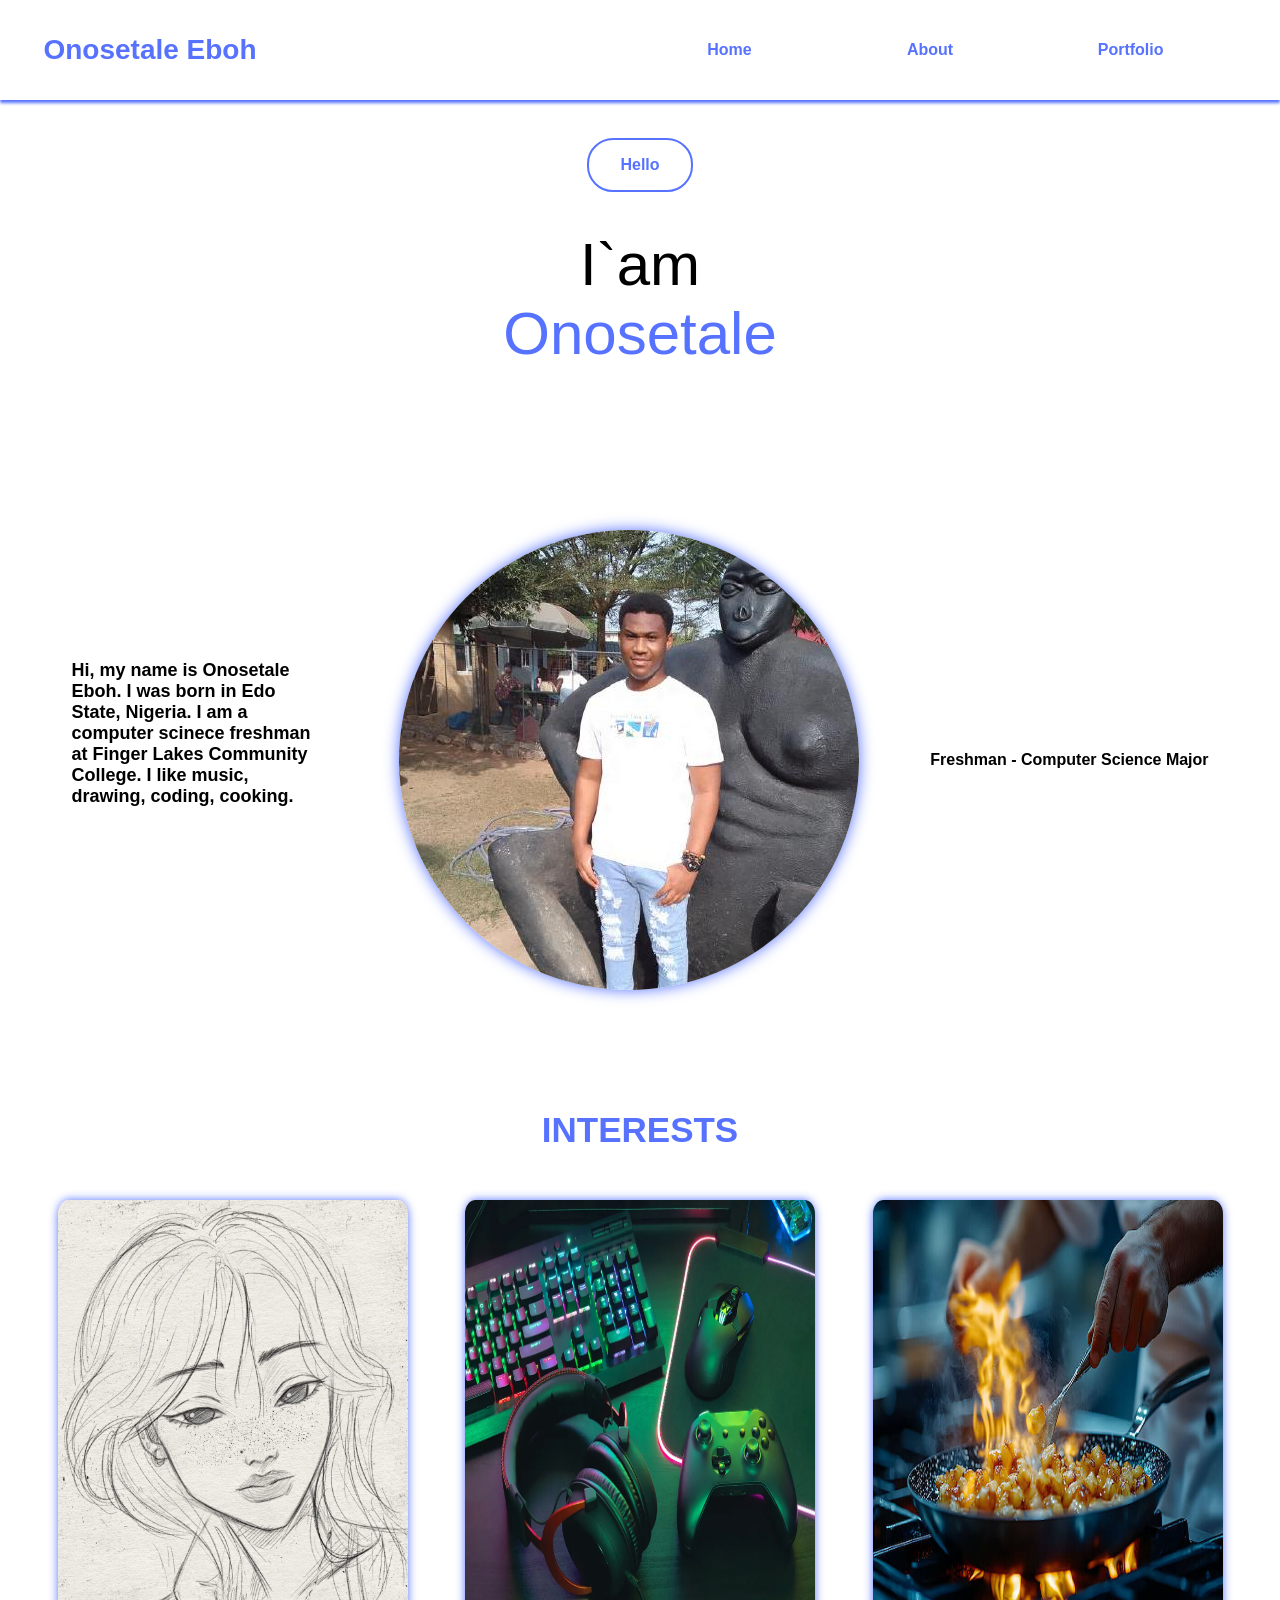
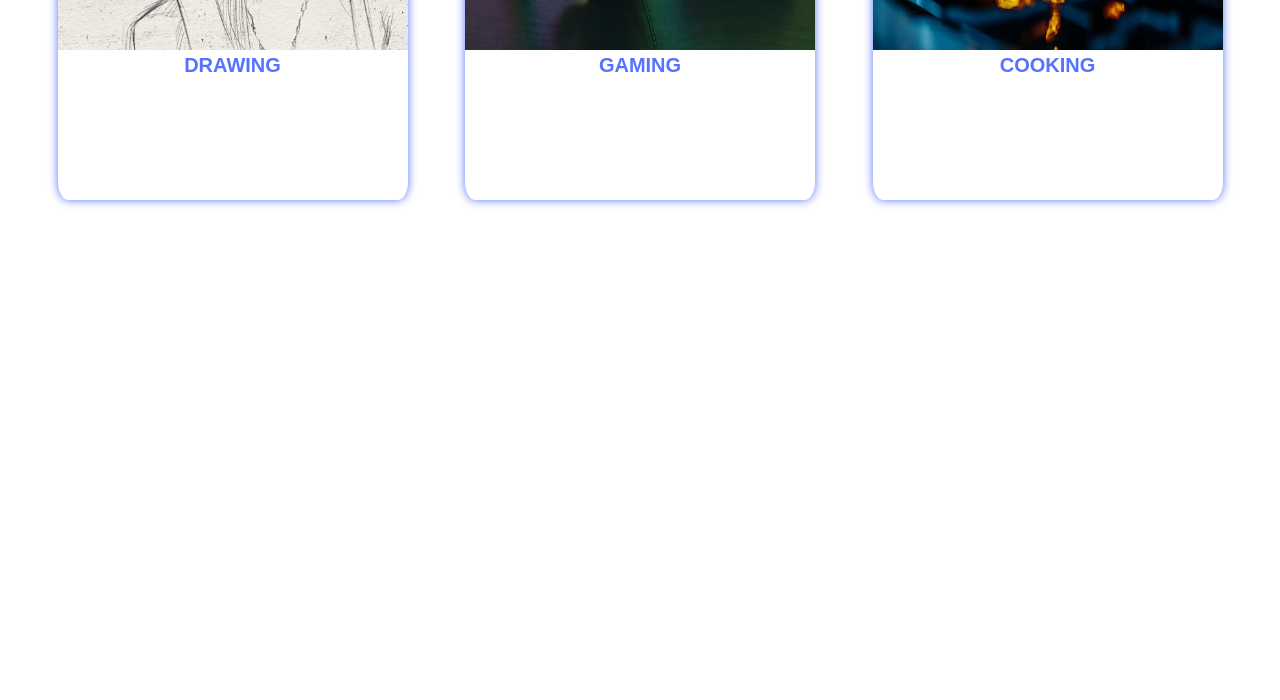
<file: index.html>
<!DOCTYPE html>
<html lang="en">
<head>
    <meta charset="UTF-8">
    <meta name="viewport" content="width=device-width, initial-scale=1.0">
    <!-- My Title-->
    <title>Onosetale`s Portfolio</title>
    <link rel="stylesheet" href="Stylesheets/style.css">
    <link rel="stylesheet" href="https://cdn.jsdelivr.net/npm/bootstrap-icons@1.13.1/font/bootstrap-icons.min.css">
    <script src="Script/script.js"></script>
</head>
<body>
    <header>
        <nav>
            <div class="logo">Onosetale Eboh</div>
            <div class="nav_links">
                <a href="index.html" >Home</a>
                <a href="about.html">About</a>
                <a href="portfolio.html">Portfolio</a>
            </div>
            <div class="sidemenu" onclick="openNav()">
                <i class="bi bi-list"></i>
            </div>
            <div id="mySidenav" class="sidenav">
                <a href="javascript:void(0)" class="closebtn" onclick="closeNav()">&times;</a>
                <a href="index.html">Home</a>
                <a href="about.html">About</a>
                <a href="portfolio.html">Portfolio</a>
            </div>

        </nav>
    </header>
    <section>
        <div class="hello">
            <p> Hello</p>
        </div>
        <div class="first_intro"> I`am <p style="color: #5672ff;">Onosetale</p></div>
        <div class="second_intro">
            <div class="about"> Hi, my name is Onosetale Eboh. I was born in Edo State, Nigeria. I am a computer scinece freshman at Finger Lakes Community College. I like music, drawing, coding, cooking.</div>
            <img src="Images/155745445.jpg" alt="My Profile picture">
            <p> Freshman - Computer Science Major</p>
        </div>
        <div class="interests_div">
            <p class="heading">INTERESTS</p>
            <div class="interests">
                <div>
                    <img src="Images/you-ever-finish-a-drawing-that-makes-you-think-youre-v0-ff0scjn5gioa1.webp" alt=" An image of a drawing" class="interest_img">
                    <p class="interest_title">DRAWING</p>
                </div>
                <div>
                    <img src="Images/gaming-keyboard-mouse-controller-headphones.webp" alt="" srcset="" class="interest_img">
                    <p class="interest_title">GAMING</p>
                </div>
                <div>
                    <img src="Images/Chef-Flambeing-Potatoes-in-Professional-Kitchen-768.jpeg" alt="" srcset="" class="interest_img">
                    <p class="interest_title">COOKING</p>
                </div>
            </div>
        </div>
    </section>
    <footer></footer>
</body>
</html>
</file>
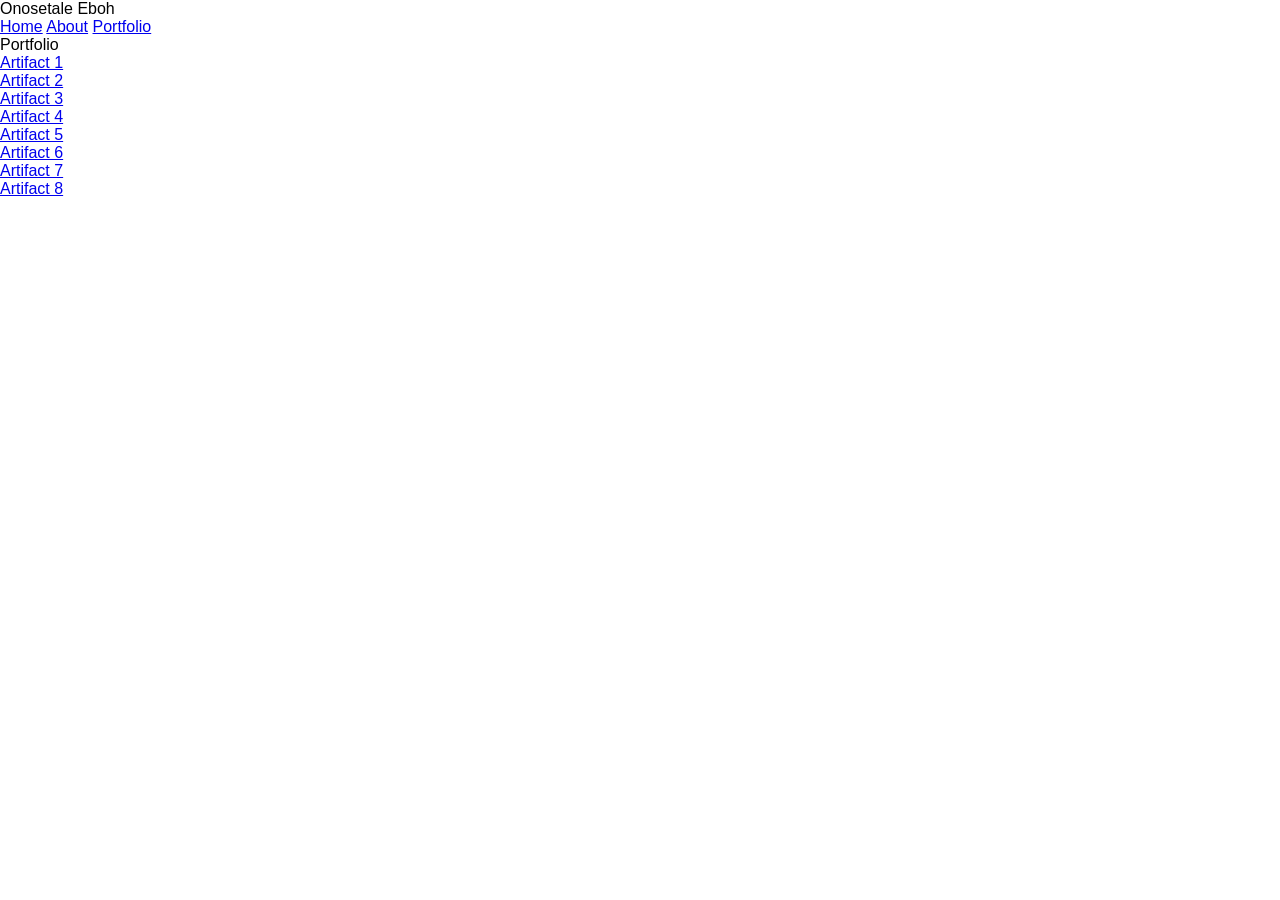
<file: portfolio.html>
<!DOCTYPE html>
<html lang="en">
<head>
    <meta charset="UTF-8">
    <meta name="viewport" content="width=device-width, initial-scale=1.0">
    <title>Onosetale`s Portfolio - Portfolio</title>
    <link rel="shortcut icon" href="Images/155745445.jpg" type="image/x-icon">
    <link rel="stylesheet" href="Stylesheets/portfolio.css">
</head>
<body>
    <header>
        <nav>
            <div class="logo">Onosetale Eboh</div>
            <div class="nav_links">
                <a href="index.html" >Home</a>
                <a href="about.html">About</a>
                <a href="portfolio.html">Portfolio</a>
            </div>
        </nav>
    </header>
    <section>
        <div class="portfolio"> Portfolio</div>
        <ul>
            <li>
                <a href="artifact1.html" class="artifact">Artifact 1</a>
                <p></p>
            </li>
            <li>
                <a href="artifact2.html" class="artifact">Artifact 2</a>
                <p></p>
            </li>
            <li>
                <a href="artifact3.html" class="artifact">Artifact 3</a>
                <p></p>
            </li>
            <li>
                <a href="artifact4.html" class="artifact">Artifact 4</a>
                <p></p>
            </li>
            <li>
                <a href="artifact5.html" class="artifact">Artifact 5</a>
                <p></p>
            </li>
            <li>
                <a href="artifact6.html" class="artifact">Artifact 6</a>
                <p></p>
            </li>
            <li>
                <a href="artifact7.html" class="artifact">Artifact 7</a>
                <p></p>
            </li>
            <li>
                <a href="artifact8.html" class="artifact">Artifact 8</a>
                <p></p>
            </li>
        </ul>
    </section>
    <footer></footer>
</body>
</html>
</file>
<file: Stylesheets/style.css>
*{
    padding: 0;
    margin: 0;
}

body{
    font-family: apple-system, BlinkMacSystemFont, 'Segoe UI', Roboto, Oxygen, Ubuntu, Cantarell, 'Open Sans', 'Helvetica Neue', sans-serif; 
    overflow-x: hidden;   
}

@media screen and (min-width: 0px) and (max-width: 299px){
    /* Header styles for devices with 1900px width and above */
    header{
        height: 100px;
        width: 100%;
    }

    /* Navigation styles for devices with 1900px width and above */
    nav{
        height: 100px;
        width: 100%;
        display: flex;
        justify-content: space-evenly;
        align-items: center;
        position: fixed;
        background-color: white;
        box-shadow: 0px 3px 3px 0px #5672ff;
    }

    .logo{
        font-size: 17px;
        font-weight: 600;
        align-content: center;
        text-align: center;
        color: #5672ff;
    }

    .nav_links{
        height: 100%;
        width: 50px;
    }

    .nav_links>a{
        display: none;
    }

    .sidemenu>i{
        font-size: 20px;
    }
    .sidemenu>i:hover{
        color: #2f43ff;
        transition-duration: 300ms;
        cursor: pointer;
    }

    .sidenav {
        height: 100%; /* 100% Full-height */
        width: 0; /* 0 width - change this with JavaScript */
        position: fixed; /* Stay in place */
        z-index: 1; /* Stay on top */
        top: 0; /* Stay at the top */
        left: 0;
        background-color: white; /* Black*/
        overflow-x: hidden; /* Disable horizontal scroll */
        padding-top: 60px; /* Place content 60px from the top */
        transition: 0.5s; /* 0.5 second transition effect to slide in the sidenav */
    }

    /* The navigation menu links */
    .sidenav a {
        padding: 8px 8px 8px 32px;
        text-decoration: none;
        font-size: 25px;
        color: #5672ff;
        display: block;
        transition: 0.3s;
    }

    /* When you mouse over the navigation links, change their color */
    .sidenav a:hover {
        color: #2f43ff;
    }

    /* Position and style the close button (top right corner) */
    .sidenav .closebtn {
        position: absolute;
        top: 0;
        right: 25px;
        font-size: 36px;
        margin-left: 50px;
    }
    section{
        height: 3200px;
        width: 100%;
    }

    .hello{
        height: 130px;
        width: 100%;
        display: grid;
        place-content: center;
    }

    .hello>p{
        height: 50px;
        width: 22vw;
        border: 2px solid #5672ff;
        text-align: center;
        align-content: center;
        border-radius: 26px 26px 26px 26px;
        font-weight: 600;
        color: #5672ff;
    }

    .first_intro{
        height: 180px;
        width: 100%;
        text-align: center;
        font-size: 40px;
        font-weight: 500;
    }

    .second_intro{
        height: 800px;
        width: 100%;
        display: grid;
        place-content: center;
        gap: 30px;
    }

    .about{
        width: 94vw;
        font-weight: 600;
        font-size: 14px;
        text-align: center;
    }

    .second_intro>img{
        height: 200px;
        border-radius: 50%;
        box-shadow: 0px 0px 15px 0px #5672ff;
        margin-left: 40px;
    }

    .second_intro>p{
        height: 200px;
        width: 92vw;
        font-weight: 600;
        font-size: 15px;
        text-align: center;
    }

    .heading{
        width: 100%;
        text-align: center;
        font-size: 30px;
        font-weight: 600;
        color: #5672ff;
    }

    .interests_div{
        height: 1800px;
        width: 100%;
    }

    .interests{
        height: 1400px;
        width: 100%;
        display: flex;
        justify-content: space-evenly;
        align-items: center;
        flex-wrap: wrap;
    }

    .interests>div{
        height: 400px;
        width: 72vw;
        border-radius: 3%;
        box-shadow: 0px 0px 10px 0px #5672ff;
    }
    .interests>div:hover{
        box-shadow: 0px 0px 20px 0px #5672ff;
        transition-duration: 300ms;
    }

    .interest_img{
        height: 300px;
        width: 100%;
        border-top-left-radius: inherit;
        border-top-right-radius: inherit;
    }

    .interest_title{
        text-align: center;
        font-weight: 600;
        color: #5672ff;
        font-size: 20px;
    }
}

@media screen and (min-width: 300px) and (max-width: 399px){
    /* Header styles for devices with 1900px width and above */
    header{
        height: 100px;
        width: 100%;
    }

    /* Navigation styles for devices with 1900px width and above */
    nav{
        height: 100px;
        width: 100%;
        display: flex;
        justify-content: space-evenly;
        align-items: center;
        position: fixed;
        background-color: white;
        box-shadow: 0px 3px 3px 0px #5672ff;
    }

    .logo{
        font-size: 17px;
        font-weight: 600;
        align-content: center;
        text-align: center;
        color: #5672ff;
    }

    .nav_links{
        height: 100%;
        width: 50px;
    }

    .nav_links>a{
        display: none;
    }

    .sidemenu>i{
        font-size: 20px;
    }
    .sidemenu>i:hover{
        color: #2f43ff;
        transition-duration: 300ms;
        cursor: pointer;
    }

    .sidenav {
        height: 100%; /* 100% Full-height */
        width: 0; /* 0 width - change this with JavaScript */
        position: fixed; /* Stay in place */
        z-index: 1; /* Stay on top */
        top: 0; /* Stay at the top */
        left: 0;
        background-color: white; /* Black*/
        overflow-x: hidden; /* Disable horizontal scroll */
        padding-top: 60px; /* Place content 60px from the top */
        transition: 0.5s; /* 0.5 second transition effect to slide in the sidenav */
    }

    /* The navigation menu links */
    .sidenav a {
        padding: 8px 8px 8px 32px;
        text-decoration: none;
        font-size: 25px;
        color: #5672ff;
        display: block;
        transition: 0.3s;
    }

    /* When you mouse over the navigation links, change their color */
    .sidenav a:hover {
        color: #2f43ff;
    }

    /* Position and style the close button (top right corner) */
    .sidenav .closebtn {
        position: absolute;
        top: 0;
        right: 25px;
        font-size: 36px;
        margin-left: 50px;
    }
    section{
        height: 3200px;
        width: 100%;
    }

    .hello{
        height: 130px;
        width: 100%;
        display: grid;
        place-content: center;
    }

    .hello>p{
        height: 50px;
        width: 22vw;
        border: 2px solid #5672ff;
        text-align: center;
        align-content: center;
        border-radius: 26px 26px 26px 26px;
        font-weight: 600;
        color: #5672ff;
    }

    .first_intro{
        height: 180px;
        width: 100%;
        text-align: center;
        font-size: 40px;
        font-weight: 500;
    }

    .second_intro{
        height: 800px;
        width: 100%;
        display: grid;
        place-content: center;
        gap: 30px;
    }

    .about{
        width: 94vw;
        font-weight: 600;
        font-size: 14px;
        text-align: center;
    }

    .second_intro>img{
        height: 200px;
        border-radius: 50%;
        box-shadow: 0px 0px 15px 0px #5672ff;
        margin-left: 40px;
    }

    .second_intro>p{
        height: 200px;
        width: 92vw;
        font-weight: 600;
        font-size: 15px;
        text-align: center;
    }

    .heading{
        width: 100%;
        text-align: center;
        font-size: 30px;
        font-weight: 600;
        color: #5672ff;
    }

    .interests_div{
        height: 1800px;
        width: 100%;
    }

    .interests{
        height: 1400px;
        width: 100%;
        display: flex;
        justify-content: space-evenly;
        align-items: center;
        flex-wrap: wrap;
    }

    .interests>div{
        height: 400px;
        width: 72vw;
        border-radius: 3%;
        box-shadow: 0px 0px 10px 0px #5672ff;
    }
    .interests>div:hover{
        box-shadow: 0px 0px 20px 0px #5672ff;
        transition-duration: 300ms;
    }

    .interest_img{
        height: 300px;
        width: 100%;
        border-top-left-radius: inherit;
        border-top-right-radius: inherit;
    }

    .interest_title{
        text-align: center;
        font-weight: 600;
        color: #5672ff;
        font-size: 20px;
    }
}
@media screen and (min-width: 400px) and (max-width: 499px){
    /* Header styles for devices with 1900px width and above */
    header{
        height: 100px;
        width: 100%;
    }

    /* Navigation styles for devices with 1900px width and above */
    nav{
        height: 100px;
        width: 100%;
        display: flex;
        justify-content: space-evenly;
        align-items: center;
        position: fixed;
        background-color: white;
        box-shadow: 0px 3px 3px 0px #5672ff;
    }

    .logo{
        font-size: 18px;
        font-weight: 600;
        align-content: center;
        text-align: center;
        color: #5672ff;
    }

    .nav_links{
        height: 100%;
        width: 100px;
    }

    .nav_links>a{
        display: none;
    }

    .sidemenu>i{
        font-size: 20px;
    }
    .sidemenu>i:hover{
        color: #2f43ff;
        transition-duration: 300ms;
        cursor: pointer;
    }

    .sidenav {
        height: 100%; /* 100% Full-height */
        width: 0; /* 0 width - change this with JavaScript */
        position: fixed; /* Stay in place */
        z-index: 1; /* Stay on top */
        top: 0; /* Stay at the top */
        left: 0;
        background-color: white; /* Black*/
        overflow-x: hidden; /* Disable horizontal scroll */
        padding-top: 60px; /* Place content 60px from the top */
        transition: 0.5s; /* 0.5 second transition effect to slide in the sidenav */
    }

    /* The navigation menu links */
    .sidenav a {
        padding: 8px 8px 8px 32px;
        text-decoration: none;
        font-size: 25px;
        color: #5672ff;
        display: block;
        transition: 0.3s;
    }

    /* When you mouse over the navigation links, change their color */
    .sidenav a:hover {
        color: #2f43ff;
    }

    /* Position and style the close button (top right corner) */
    .sidenav .closebtn {
        position: absolute;
        top: 0;
        right: 25px;
        font-size: 36px;
        margin-left: 50px;
    }
    section{
        height: 3200px;
        width: 100%;
    }

    .hello{
        height: 130px;
        width: 100%;
        display: grid;
        place-content: center;
    }

    .hello>p{
        height: 50px;
        width: 18vw;
        border: 2px solid #5672ff;
        text-align: center;
        align-content: center;
        border-radius: 26px 26px 26px 26px;
        font-weight: 600;
        color: #5672ff;
    }

    .first_intro{
        height: 180px;
        width: 100%;
        text-align: center;
        font-size: 50px;
        font-weight: 500;
    }

    .second_intro{
        height: 800px;
        width: 100%;
        display: grid;
        place-content: center;
        gap: 30px;
    }

    .about{
        width: 80vw;
        font-weight: 600;
        font-size: 15px;
        text-align: center;
    }

    .second_intro>img{
        height: 300px;
        border-radius: 50%;
        box-shadow: 0px 0px 15px 0px #5672ff;
    }

    .second_intro>p{
        height: 200px;
        width: 80vw;
        font-weight: 600;
        font-size: 15px;
        text-align: center;
    }

    .heading{
        width: 100%;
        text-align: center;
        font-size: 35px;
        font-weight: 600;
        color: #5672ff;
    }

    .interests_div{
        height: 1800px;
        width: 100%;
    }

    .interests{
        height: 1400px;
        width: 100%;
        display: flex;
        justify-content: space-evenly;
        align-items: center;
        flex-wrap: wrap;
    }

    .interests>div{
        height: 400px;
        width: 62vw;
        border-radius: 3%;
        box-shadow: 0px 0px 10px 0px #5672ff;
    }
    .interests>div:hover{
        box-shadow: 0px 0px 20px 0px #5672ff;
        transition-duration: 300ms;
    }

    .interest_img{
        height: 300px;
        width: 100%;
        border-top-left-radius: inherit;
        border-top-right-radius: inherit;
    }

    .interest_title{
        text-align: center;
        font-weight: 600;
        color: #5672ff;
        font-size: 20px;
    }
}
@media screen and (min-width: 500px) and (max-width: 599px){
    /* Header styles for devices with 1900px width and above */
    header{
        height: 100px;
        width: 100%;
    }

    /* Navigation styles for devices with 1900px width and above */
    nav{
        height: 100px;
        width: 100%;
        display: flex;
        justify-content: space-between;
        align-items: center;
        position: fixed;
        background-color: white;
        box-shadow: 0px 3px 3px 0px #5672ff;
    }

    .logo{
        width: 300px;
        font-size: 20px;
        font-weight: 600;
        align-content: center;
        text-align: center;
        color: #5672ff;
    }

    .nav_links{
        height: 100%;
        width: 500px;
        display: flex;
        justify-content: space-evenly;
        align-items: center;
    }

    .nav_links>a{
        text-decoration: none;
        color: #5672ff;
        width: 14vw;
        height: 40px;
        border-radius: 20px 20px 20px 20px;
        text-align: center;
        align-content: center;
        font-weight: 600;
        transition-duration: 300ms;
        font-size: 14px;
    }
    .nav_links>a:hover{
        border: 1px solid #2f43ff;
        background-color: #2f43ff;
        color: white;

    }
    .sidenav{
        display: none;
    }

    .sidemenu{
        display: none;
    }
    section{
        height: 3200px;
        width: 100%;
    }

    .hello{
        height: 130px;
        width: 100%;
        display: grid;
        place-content: center;
    }

    .hello>p{
        height: 50px;
        width: 14vw;
        border: 2px solid #5672ff;
        text-align: center;
        align-content: center;
        border-radius: 26px 26px 26px 26px;
        font-weight: 600;
        color: #5672ff;
    }

    .first_intro{
        height: 180px;
        width: 100%;
        text-align: center;
        font-size: 50px;
        font-weight: 500;
    }

    .second_intro{
        height: 800px;
        width: 100%;
        display: grid;
        place-content: center;
        gap: 30px;
    }

    .about{
        width: 55vw;
        font-weight: 600;
        font-size: 15px;
        text-align: center;
    }

    .second_intro>img{
        height: 300px;
        border-radius: 50%;
        box-shadow: 0px 0px 15px 0px #5672ff;
    }

    .second_intro>p{
        height: 200px;
        width: 55vw;
        font-weight: 600;
        font-size: 15px;
        text-align: center;
    }

    .heading{
        width: 100%;
        text-align: center;
        font-size: 35px;
        font-weight: 600;
        color: #5672ff;
    }

    .interests_div{
        height: 1400px;
        width: 100%;
    }

    .interests{
        height: 1200px;
        width: 100%;
        display: flex;
        justify-content: space-evenly;
        align-items: center;
        flex-wrap: wrap;
    }

    .interests>div{
        height: 400px;
        width: 43vw;
        border-radius: 3%;
        box-shadow: 0px 0px 10px 0px #5672ff;
    }
    .interests>div:hover{
        box-shadow: 0px 0px 20px 0px #5672ff;
        transition-duration: 300ms;
    }

    .interest_img{
        height: 300px;
        width: 100%;
        border-top-left-radius: inherit;
        border-top-right-radius: inherit;
    }

    .interest_title{
        text-align: center;
        font-weight: 600;
        color: #5672ff;
        font-size: 20px;
    }
}
@media screen and (min-width: 600px) and (max-width: 699px){
    /* Header styles for devices with 1900px width and above */
    header{
        height: 100px;
        width: 100%;
    }

    /* Navigation styles for devices with 1900px width and above */
    nav{
        height: 100px;
        width: 100%;
        display: flex;
        justify-content: space-between;
        align-items: center;
        position: fixed;
        background-color: white;
        box-shadow: 0px 3px 3px 0px #5672ff;
    }

    .logo{
        width: 300px;
        font-size: 22px;
        font-weight: 600;
        align-content: center;
        text-align: center;
        color: #5672ff;
    }

    .nav_links{
        height: 100%;
        width: 500px;
        display: flex;
        justify-content: space-evenly;
        align-items: center;
    }

    .nav_links>a{
        text-decoration: none;
        color: #5672ff;
        width: 14vw;
        height: 40px;
        border-radius: 20px 20px 20px 20px;
        text-align: center;
        align-content: center;
        font-weight: 600;
        transition-duration: 300ms;
        font-size: 14px;
    }
    .nav_links>a:hover{
        border: 1px solid #2f43ff;
        background-color: #2f43ff;
        color: white;

    }

    .sidemenu{
        display: none;
    }
    .sidenav{
        display: none;
    }
    section{
        height: 3200px;
        width: 100%;
    }

    .hello{
        height: 130px;
        width: 100%;
        display: grid;
        place-content: center;
    }

    .hello>p{
        height: 50px;
        width: 14vw;
        border: 2px solid #5672ff;
        text-align: center;
        align-content: center;
        border-radius: 26px 26px 26px 26px;
        font-weight: 600;
        color: #5672ff;
    }

    .first_intro{
        height: 180px;
        width: 100%;
        text-align: center;
        font-size: 50px;
        font-weight: 500;
    }

    .second_intro{
        height: 800px;
        width: 100%;
        display: grid;
        place-content: center;
        gap: 30px;
    }

    .about{
        width: 50vw;
        font-weight: 600;
        font-size: 16px;
        text-align: center;
    }

    .second_intro>img{
        height: 300px;
        border-radius: 50%;
        box-shadow: 0px 0px 15px 0px #5672ff;
    }

    .second_intro>p{
        height: 200px;
        width: 50vw;
        font-weight: 600;
        font-size: 16px;
        text-align: center;
    }

    .heading{
        width: 100%;
        text-align: center;
        font-size: 35px;
        font-weight: 600;
        color: #5672ff;
    }

    .interests_div{
        height: 1400px;
        width: 100%;
    }

    .interests{
        height: 1200px;
        width: 100%;
        display: flex;
        justify-content: space-evenly;
        align-items: center;
        flex-wrap: wrap;
    }

    .interests>div{
        height: 400px;
        width: 43vw;
        border-radius: 3%;
        box-shadow: 0px 0px 10px 0px #5672ff;
    }
    .interests>div:hover{
        box-shadow: 0px 0px 20px 0px #5672ff;
        transition-duration: 300ms;
    }

    .interest_img{
        height: 300px;
        width: 100%;
        border-top-left-radius: inherit;
        border-top-right-radius: inherit;
    }

    .interest_title{
        text-align: center;
        font-weight: 600;
        color: #5672ff;
        font-size: 20px;
    }
}

@media screen and (min-width: 700px) and (max-width: 799px){
    /* Header styles for devices with 1900px width and above */
    header{
        height: 100px;
        width: 100%;
    }

    /* Navigation styles for devices with 1900px width and above */
    nav{
        height: 100px;
        width: 100%;
        display: flex;
        justify-content: space-between;
        align-items: center;
        position: fixed;
        background-color: white;
        box-shadow: 0px 3px 3px 0px #5672ff;
    }

    .logo{
        width: 300px;
        font-size: 26px;
        font-weight: 600;
        align-content: center;
        text-align: center;
        color: #5672ff;
    }

    .nav_links{
        height: 100%;
        width: 500px;
        display: flex;
        justify-content: space-evenly;
        align-items: center;
    }

    .nav_links>a{
        text-decoration: none;
        color: #5672ff;
        width: 12vw;
        height: 40px;
        border-radius: 20px 20px 20px 20px;
        text-align: center;
        align-content: center;
        font-weight: 600;
        transition-duration: 300ms;
    }
    .nav_links>a:hover{
        border: 1px solid #2f43ff;
        background-color: #2f43ff;
        color: white;

    }

    .sidenav{
        display: none;
    }
    .sidemenu{
        display: none;
    }
    section{
        height: 2800px;
        width: 100%;
    }

    .hello{
        height: 130px;
        width: 100%;
        display: grid;
        place-content: center;
    }

    .hello>p{
        height: 50px;
        width: 10vw;
        border: 2px solid #5672ff;
        text-align: center;
        align-content: center;
        border-radius: 26px 26px 26px 26px;
        font-weight: 600;
        color: #5672ff;
    }

    .first_intro{
        height: 180px;
        width: 100%;
        text-align: center;
        font-size: 50px;
        font-weight: 500;
    }

    .second_intro{
        height: 700px;
        width: 100%;
        display: flex;
        justify-content: space-evenly;
        align-items: center;
    }

    .about{
        height: 200px;
        width: 22vw;
        font-weight: 600;
        font-size: 16px;
    }

    .second_intro>img{
        height: 300px;
        border-radius: 50%;
        box-shadow: 0px 0px 15px 0px #5672ff;
    }

    .second_intro>p{
        height: 200px;
        width: 20vw;
        font-weight: 600;
        font-size: 16px;
    }

    .heading{
        width: 100%;
        text-align: center;
        font-size: 35px;
        font-weight: 600;
        color: #5672ff;
    }

    .interests_div{
        height: 1400px;
        width: 100%;
    }

    .interests{
        height: 1200px;
        width: 100%;
        display: flex;
        justify-content: space-evenly;
        align-items: center;
        flex-wrap: wrap;
    }

    .interests>div{
        height: 500px;
        width: 40vw;
        border-radius: 3%;
        box-shadow: 0px 0px 10px 0px #5672ff;
    }
    .interests>div:hover{
        box-shadow: 0px 0px 20px 0px #5672ff;
        transition-duration: 300ms;
    }

    .interest_img{
        height: 400px;
        width: 100%;
        border-top-left-radius: inherit;
        border-top-right-radius: inherit;
    }

    .interest_title{
        text-align: center;
        font-weight: 600;
        color: #5672ff;
        font-size: 20px;
    }
}

@media screen and (min-width: 800px) and (max-width: 899px){
    /* Header styles for devices with 1900px width and above */
    header{
        height: 100px;
        width: 100%;
    }

    /* Navigation styles for devices with 1900px width and above */
    nav{
        height: 100px;
        width: 100%;
        display: flex;
        justify-content: space-between;
        align-items: center;
        position: fixed;
        background-color: white;
        box-shadow: 0px 3px 3px 0px #5672ff;
    }

    .logo{
        width: 300px;
        font-size: 26px;
        font-weight: 600;
        align-content: center;
        text-align: center;
        color: #5672ff;
    }

    .nav_links{
        height: 100%;
        width: 500px;
        display: flex;
        justify-content: space-evenly;
        align-items: center;
    }

    .nav_links>a{
        text-decoration: none;
        color: #5672ff;
        width: 10vw;
        height: 40px;
        border-radius: 20px 20px 20px 20px;
        text-align: center;
        align-content: center;
        font-weight: 600;
        transition-duration: 300ms;
    }
    .nav_links>a:hover{
        border: 1px solid #2f43ff;
        background-color: #2f43ff;
        color: white;

    }

    .sidenav{
        display: none;
    }
    .sidemenu{
        display: none;
    }
    section{
        height: 2200px;
        width: 100%;
    }

    .hello{
        height: 130px;
        width: 100%;
        display: grid;
        place-content: center;
    }

    .hello>p{
        height: 50px;
        width: 10vw;
        border: 2px solid #5672ff;
        text-align: center;
        align-content: center;
        border-radius: 26px 26px 26px 26px;
        font-weight: 600;
        color: #5672ff;
    }

    .first_intro{
        height: 180px;
        width: 100%;
        text-align: center;
        font-size: 50px;
        font-weight: 500;
    }

    .second_intro{
        height: 700px;
        width: 100%;
        display: flex;
        justify-content: space-evenly;
        align-items: center;
    }

    .about{
        height: 200px;
        width: 22vw;
        font-weight: 600;
        font-size: 16px;
    }

    .second_intro>img{
        height: 300px;
        border-radius: 50%;
        box-shadow: 0px 0px 15px 0px #5672ff;
    }

    .second_intro>p{
        height: 200px;
        width: 20vw;
        font-weight: 600;
        font-size: 16px;
    }

    .heading{
        width: 100%;
        text-align: center;
        font-size: 35px;
        font-weight: 600;
        color: #5672ff;
    }

    .interests_div{
        height: 800px;
        width: 100%;
    }

    .interests{
        height: 700px;
        width: 100%;
        display: flex;
        justify-content: space-evenly;
        align-items: center;
    }

    .interests>div{
        height: 500px;
        width: 30vw;
        border-radius: 3%;
        box-shadow: 0px 0px 10px 0px #5672ff;
    }
    .interests>div:hover{
        box-shadow: 0px 0px 20px 0px #5672ff;
        transition-duration: 300ms;
    }

    .interest_img{
        height: 400px;
        width: 100%;
        border-top-left-radius: inherit;
        border-top-right-radius: inherit;
    }

    .interest_title{
        text-align: center;
        font-weight: 600;
        color: #5672ff;
        font-size: 20px;
    }
}

@media screen and (min-width: 900px) and (max-width: 999px){
    /* Header styles for devices with 1900px width and above */
    header{
        height: 100px;
        width: 100%;
    }

    /* Navigation styles for devices with 1900px width and above */
    nav{
        height: 100px;
        width: 100%;
        display: flex;
        justify-content: space-between;
        align-items: center;
        position: fixed;
        background-color: white;
        box-shadow: 0px 3px 3px 0px #5672ff;
    }

    .logo{
        width: 300px;
        font-size: 26px;
        font-weight: 600;
        align-content: center;
        text-align: center;
        color: #5672ff;
    }

    .nav_links{
        height: 100%;
        width: 500px;
        display: flex;
        justify-content: space-evenly;
        align-items: center;
    }

    .nav_links>a{
        text-decoration: none;
        color: #5672ff;
        width: 10vw;
        height: 40px;
        border-radius: 20px 20px 20px 20px;
        text-align: center;
        align-content: center;
        font-weight: 600;
        transition-duration: 300ms;
    }
    .nav_links>a:hover{
        border: 1px solid #2f43ff;
        background-color: #2f43ff;
        color: white;

    }

    .sidenav{
        display: none;
    }
    .sidemenu{
        display: none;
    }
    section{
        height: 2200px;
        width: 100%;
    }

    .hello{
        height: 130px;
        width: 100%;
        display: grid;
        place-content: center;
    }

    .hello>p{
        height: 50px;
        width: 10vw;
        border: 2px solid #5672ff;
        text-align: center;
        align-content: center;
        border-radius: 26px 26px 26px 26px;
        font-weight: 600;
        color: #5672ff;
    }

    .first_intro{
        height: 180px;
        width: 100%;
        text-align: center;
        font-size: 50px;
        font-weight: 500;
    }

    .second_intro{
        height: 700px;
        width: 100%;
        display: flex;
        justify-content: space-evenly;
        align-items: center;
    }

    .about{
        height: 200px;
        width: 22vw;
        font-weight: 600;
        font-size: 16px;
    }

    .second_intro>img{
        height: 300px;
        border-radius: 50%;
        box-shadow: 0px 0px 15px 0px #5672ff;
    }

    .second_intro>p{
        font-weight: 600;
        font-size: 16px;
    }

    .heading{
        width: 100%;
        text-align: center;
        font-size: 35px;
        font-weight: 600;
        color: #5672ff;
    }

    .interests_div{
        height: 800px;
        width: 100%;
    }

    .interests{
        height: 700px;
        width: 100%;
        display: flex;
        justify-content: space-evenly;
        align-items: center;
    }

    .interests>div{
        height: 500px;
        width: 30vw;
        border-radius: 3%;
        box-shadow: 0px 0px 10px 0px #5672ff;
    }
    .interests>div:hover{
        box-shadow: 0px 0px 20px 0px #5672ff;
        transition-duration: 300ms;
    }

    .interest_img{
        height: 400px;
        width: 100%;
        border-top-left-radius: inherit;
        border-top-right-radius: inherit;
    }

    .interest_title{
        text-align: center;
        font-weight: 600;
        color: #5672ff;
        font-size: 20px;
    }
}

@media screen and (min-width: 1000px) and (max-width: 1099px){
    /* Header styles for devices with 1900px width and above */
    header{
        height: 100px;
        width: 100%;
    }

    /* Navigation styles for devices with 1900px width and above */
    nav{
        height: 100px;
        width: 100%;
        display: flex;
        justify-content: space-between;
        align-items: center;
        position: fixed;
        background-color: white;
        box-shadow: 0px 3px 3px 0px #5672ff;
    }

    .logo{
        width: 300px;
        font-size: 28px;
        font-weight: 600;
        align-content: center;
        text-align: center;
        color: #5672ff;
    }

    .nav_links{
        height: 100%;
        width: 600px;
        display: flex;
        justify-content: space-evenly;
        align-items: center;
    }

    .nav_links>a{
        text-decoration: none;
        color: #5672ff;
        width: 9vw;
        height: 40px;
        border-radius: 20px 20px 20px 20px;
        text-align: center;
        align-content: center;
        font-weight: 600;
        transition-duration: 300ms;
    }
    .nav_links>a:hover{
        border: 1px solid #2f43ff;
        background-color: #2f43ff;
        color: white;

    }

    .sidenav{
        display: none;
    }
    .sidemenu{
        display: none;
    }
    section{
        height: 2200px;
        width: 100%;
    }

    .hello{
        height: 130px;
        width: 100%;
        display: grid;
        place-content: center;
    }

    .hello>p{
        height: 50px;
        width: 8vw;
        border: 2px solid #5672ff;
        text-align: center;
        align-content: center;
        border-radius: 26px 26px 26px 26px;
        font-weight: 600;
        color: #5672ff;
    }

    .first_intro{
        height: 180px;
        width: 100%;
        text-align: center;
        font-size: 60px;
        font-weight: 500;
    }

    .second_intro{
        height: 700px;
        width: 100%;
        display: flex;
        justify-content: space-evenly;
        align-items: center;
    }

    .about{
        height: 200px;
        width: 22vw;
        font-weight: 600;
        font-size: 18px;
    }

    .second_intro>img{
        height: 400px;
        border-radius: 50%;
        box-shadow: 0px 0px 15px 0px #5672ff;
    }

    .second_intro>p{
        font-weight: 600;
    }

    .heading{
        width: 100%;
        text-align: center;
        font-size: 35px;
        font-weight: 600;
        color: #5672ff;
    }

    .interests_div{
        height: 800px;
        width: 100%;
    }

    .interests{
        height: 700px;
        width: 100%;
        display: flex;
        justify-content: space-evenly;
        align-items: center;
    }

    .interests>div{
        height: 500px;
        width: 320px;
        border-radius: 3%;
        box-shadow: 0px 0px 10px 0px #5672ff;
    }
    .interests>div:hover{
        box-shadow: 0px 0px 20px 0px #5672ff;
        transition-duration: 300ms;
    }

    .interest_img{
        height: 400px;
        width: 100%;
        border-top-left-radius: inherit;
        border-top-right-radius: inherit;
    }

    .interest_title{
        text-align: center;
        font-weight: 600;
        color: #5672ff;
        font-size: 20px;
    }
}

@media screen and (min-width: 1100px) and (max-width: 1199px){
    /* Header styles for devices with 1900px width and above */
    header{
        height: 100px;
        width: 100%;
    }

    /* Navigation styles for devices with 1900px width and above */
    nav{
        height: 100px;
        width: 100%;
        display: flex;
        justify-content: space-between;
        align-items: center;
        position: fixed;
        background-color: white;
        box-shadow: 0px 3px 3px 0px #5672ff;
    }

    .logo{
        width: 300px;
        font-size: 28px;
        font-weight: 600;
        align-content: center;
        text-align: center;
        color: #5672ff;
    }

    .nav_links{
        height: 100%;
        width: 700px;
        display: flex;
        justify-content: space-evenly;
        align-items: center;
    }

    .nav_links>a{
        text-decoration: none;
        color: #5672ff;
        width: 8vw;
        height: 40px;
        border-radius: 20px 20px 20px 20px;
        text-align: center;
        align-content: center;
        font-weight: 600;
        transition-duration: 300ms;
    }
    .nav_links>a:hover{
        border: 1px solid #2f43ff;
        background-color: #2f43ff;
        color: white;

    }

    .sidenav{
        display: none;
    }
    .sidemenu{
        display: none;
    }
    section{
        height: 2200px;
        width: 100%;
    }

    .hello{
        height: 130px;
        width: 100%;
        display: grid;
        place-content: center;
    }

    .hello>p{
        height: 50px;
        width: 8vw;
        border: 2px solid #5672ff;
        text-align: center;
        align-content: center;
        border-radius: 26px 26px 26px 26px;
        font-weight: 600;
        color: #5672ff;
    }

    .first_intro{
        height: 180px;
        width: 100%;
        text-align: center;
        font-size: 60px;
        font-weight: 500;
    }

    .second_intro{
        height: 700px;
        width: 100%;
        display: flex;
        justify-content: space-evenly;
        align-items: center;
    }

    .about{
        height: 200px;
        width: 20vw;
        font-weight: 600;
        font-size: 18px;
    }

    .second_intro>img{
        border-radius: 50%;
        box-shadow: 0px 0px 15px 0px #5672ff;
    }

    .second_intro>p{
        font-weight: 600;
    }

    .heading{
        width: 100%;
        text-align: center;
        font-size: 35px;
        font-weight: 600;
        color: #5672ff;
    }

    .interests_div{
        height: 800px;
        width: 100%;
    }

    .interests{
        height: 700px;
        width: 100%;
        display: flex;
        justify-content: space-evenly;
        align-items: center;
    }

    .interests>div{
        height: 600px;
        width: 350px;
        border-radius: 3%;
        box-shadow: 0px 0px 10px 0px #5672ff;
    }
    .interests>div:hover{
        box-shadow: 0px 0px 20px 0px #5672ff;
        transition-duration: 300ms;
    }

    .interest_img{
        height: 450px;
        width: 100%;
        border-top-left-radius: inherit;
        border-top-right-radius: inherit;
    }

    .interest_title{
        text-align: center;
        font-weight: 600;
        color: #5672ff;
        font-size: 20px;
    }
}

@media screen and (min-width: 1200px) and (max-width: 1299px){
    /* Header styles for devices with 1900px width and above */
    header{
        height: 100px;
        width: 100%;
    }

    /* Navigation styles for devices with 1900px width and above */
    nav{
        height: 100px;
        width: 100%;
        display: flex;
        justify-content: space-between;
        align-items: center;
        position: fixed;
        background-color: white;
        box-shadow: 0px 3px 3px 0px #5672ff;
    }

    .logo{
        width: 300px;
        font-size: 28px;
        font-weight: 600;
        align-content: center;
        text-align: center;
        color: #5672ff;
    }

    .nav_links{
        height: 100%;
        width: 700px;
        display: flex;
        justify-content: space-evenly;
        align-items: center;
    }

    .nav_links>a{
        text-decoration: none;
        color: #5672ff;
        width: 8vw;
        height: 40px;
        border-radius: 20px 20px 20px 20px;
        text-align: center;
        align-content: center;
        font-weight: 600;
        transition-duration: 300ms;
    }
    .nav_links>a:hover{
        border: 1px solid #2f43ff;
        background-color: #2f43ff;
        color: white;

    }

    .sidenav{
        display: none;
    }
    .sidemenu{
        display: none;
    }
    section{
        height: 2200px;
        width: 100%;
    }

    .hello{
        height: 130px;
        width: 100%;
        display: grid;
        place-content: center;
    }

    .hello>p{
        height: 50px;
        width: 8vw;
        border: 2px solid #5672ff;
        text-align: center;
        align-content: center;
        border-radius: 26px 26px 26px 26px;
        font-weight: 600;
        color: #5672ff;
    }

    .first_intro{
        height: 180px;
        width: 100%;
        text-align: center;
        font-size: 60px;
        font-weight: 500;
    }

    .second_intro{
        height: 700px;
        width: 100%;
        display: flex;
        justify-content: space-evenly;
        align-items: center;
    }

    .about{
        height: 200px;
        width: 20vw;
        font-weight: 600;
        font-size: 18px;
    }

    .second_intro>img{
        border-radius: 50%;
        box-shadow: 0px 0px 15px 0px #5672ff;
    }

    .second_intro>p{
        font-weight: 600;
    }

    .heading{
        width: 100%;
        text-align: center;
        font-size: 35px;
        font-weight: 600;
        color: #5672ff;
    }

    .interests_div{
        height: 800px;
        width: 100%;
    }

    .interests{
        height: 700px;
        width: 100%;
        display: flex;
        justify-content: space-evenly;
        align-items: center;
    }

    .interests>div{
        height: 600px;
        width: 350px;
        border-radius: 3%;
        box-shadow: 0px 0px 10px 0px #5672ff;
    }
    .interests>div:hover{
        box-shadow: 0px 0px 20px 0px #5672ff;
        transition-duration: 300ms;
    }

    .interest_img{
        height: 450px;
        width: 100%;
        border-top-left-radius: inherit;
        border-top-right-radius: inherit;
    }

    .interest_title{
        text-align: center;
        font-weight: 600;
        color: #5672ff;
        font-size: 20px;
    }
}

@media screen and (min-width: 1300px) and (max-width: 1399px){
    /* Header styles for devices with 1900px width and above */
    header{
        height: 100px;
        width: 100%;
    }

    /* Navigation styles for devices with 1900px width and above */
    nav{
        height: 100px;
        width: 100%;
        display: flex;
        justify-content: space-between;
        align-items: center;
        position: fixed;
        background-color: white;
        box-shadow: 0px 3px 3px 0px #5672ff;
    }

    .logo{
        width: 300px;
        font-size: 30px;
        font-weight: 600;
        align-content: center;
        text-align: center;
        color: #5672ff;
    }

    .nav_links{
        height: 100%;
        width: 800px;
        display: flex;
        justify-content: space-evenly;
        align-items: center;
    }

    .nav_links>a{
        text-decoration: none;
        color: #5672ff;
        width: 7vw;
        height: 40px;
        border-radius: 20px 20px 20px 20px;
        text-align: center;
        align-content: center;
        font-weight: 600;
        transition-duration: 300ms;
    }
    .nav_links>a:hover{
        border: 1px solid #2f43ff;
        background-color: #2f43ff;
        color: white;

    }

    .sidenav{
        display: none;
    }
    .sidemenu{
        display: none;
    }
    section{
        height: 2200px;
        width: 100%;
    }

    .hello{
        height: 130px;
        width: 100%;
        display: grid;
        place-content: center;
    }

    .hello>p{
        height: 50px;
        width: 8vw;
        border: 2px solid #5672ff;
        text-align: center;
        align-content: center;
        border-radius: 26px 26px 26px 26px;
        font-weight: 600;
        color: #5672ff;
    }

    .first_intro{
        height: 180px;
        width: 100%;
        text-align: center;
        font-size: 60px;
        font-weight: 500;
    }

    .second_intro{
        height: 700px;
        width: 100%;
        display: flex;
        justify-content: space-evenly;
        align-items: center;
    }

    .about{
        height: 200px;
        width: 18vw;
        font-weight: 600;
        font-size: 20px;
    }

    .second_intro>img{
        border-radius: 50%;
        box-shadow: 0px 0px 15px 0px #5672ff;
    }

    .second_intro>p{
        font-weight: 600;
    }

    .heading{
        width: 100%;
        text-align: center;
        font-size: 35px;
        font-weight: 600;
        color: #5672ff;
    }

    .interests_div{
        height: 800px;
        width: 100%;
    }

    .interests{
        height: 700px;
        width: 100%;
        display: flex;
        justify-content: space-evenly;
        align-items: center;
    }

    .interests>div{
        height: 600px;
        width: 400px;
        border-radius: 3%;
        box-shadow: 0px 0px 10px 0px #5672ff;
    }
    .interests>div:hover{
        box-shadow: 0px 0px 20px 0px #5672ff;
        transition-duration: 300ms;
    }

    .interest_img{
        height: 450px;
        width: 100%;
        border-top-left-radius: inherit;
        border-top-right-radius: inherit;
    }

    .interest_title{
        text-align: center;
        font-weight: 600;
        color: #5672ff;
        font-size: 20px;
    }
}

@media screen and (min-width: 1500px) and (max-width: 1599px){
    /* Header styles for devices with 1900px width and above */
    header{
        height: 100px;
        width: 100%;
    }

    /* Navigation styles for devices with 1900px width and above */
    nav{
        height: 100px;
        width: 100%;
        display: flex;
        justify-content: space-between;
        align-items: center;
        position: fixed;
        background-color: white;
        box-shadow: 0px 3px 3px 0px #5672ff;
    }

    .logo{
        width: 300px;
        font-size: 30px;
        font-weight: 600;
        align-content: center;
        text-align: center;
        color: #5672ff;
    }

    .nav_links{
        height: 100%;
        width: 800px;
        display: flex;
        justify-content: space-evenly;
        align-items: center;
    }

    .nav_links>a{
        text-decoration: none;
        color: #5672ff;
        width: 6vw;
        height: 40px;
        border-radius: 20px 20px 20px 20px;
        text-align: center;
        align-content: center;
        font-weight: 600;
        transition-duration: 300ms;
    }
    .nav_links>a:hover{
        border: 1px solid #2f43ff;
        background-color: #2f43ff;
        color: white;

    }

    .sidenav{
        display: none;
    }
    .sidemenu{
        display: none;
    }
    section{
        height: 2200px;
        width: 100%;
    }

    .hello{
        height: 130px;
        width: 100%;
        display: grid;
        place-content: center;
    }

    .hello>p{
        height: 50px;
        width: 8vw;
        border: 2px solid #5672ff;
        text-align: center;
        align-content: center;
        border-radius: 26px 26px 26px 26px;
        font-weight: 600;
        color: #5672ff;
    }

    .first_intro{
        height: 180px;
        width: 100%;
        text-align: center;
        font-size: 60px;
        font-weight: 500;
    }

    .second_intro{
        height: 700px;
        width: 100%;
        display: flex;
        justify-content: space-evenly;
        align-items: center;
    }

    .about{
        height: 200px;
        width: 18vw;
        font-weight: 600;
        font-size: 20px;
    }

    .second_intro>img{
        border-radius: 50%;
        box-shadow: 0px 0px 15px 0px #5672ff;
    }

    .second_intro>p{
        font-weight: 600;
    }

    .heading{
        width: 100%;
        text-align: center;
        font-size: 35px;
        font-weight: 600;
        color: #5672ff;
    }

    .interests_div{
        height: 800px;
        width: 100%;
    }

    .interests{
        height: 700px;
        width: 100%;
        display: flex;
        justify-content: space-evenly;
        align-items: center;
    }

    .interests>div{
        height: 600px;
        width: 400px;
        border-radius: 3%;
        box-shadow: 0px 0px 10px 0px #5672ff;
    }
    .interests>div:hover{
        box-shadow: 0px 0px 20px 0px #5672ff;
        transition-duration: 300ms;
    }

    .interest_img{
        height: 450px;
        width: 100%;
        border-top-left-radius: inherit;
        border-top-right-radius: inherit;
    }

    .interest_title{
        text-align: center;
        font-weight: 600;
        color: #5672ff;
        font-size: 20px;
    }
}

@media screen and (min-width: 1400px) and (max-width: 1499px){
    /* Header styles for devices with 1900px width and above */
    header{
        height: 100px;
        width: 100%;
    }

    /* Navigation styles for devices with 1900px width and above */
    nav{
        height: 100px;
        width: 100%;
        display: flex;
        justify-content: space-between;
        align-items: center;
        position: fixed;
        background-color: white;
        box-shadow: 0px 3px 3px 0px #5672ff;
    }

    .logo{
        width: 300px;
        font-size: 30px;
        font-weight: 600;
        align-content: center;
        text-align: center;
        color: #5672ff;
    }

    .nav_links{
        height: 100%;
        width: 800px;
        display: flex;
        justify-content: space-evenly;
        align-items: center;
    }

    .nav_links>a{
        text-decoration: none;
        color: #5672ff;
        width: 7vw;
        height: 40px;
        border-radius: 20px 20px 20px 20px;
        text-align: center;
        align-content: center;
        font-weight: 600;
        transition-duration: 300ms;
    }
    .nav_links>a:hover{
        border: 1px solid #2f43ff;
        background-color: #2f43ff;
        color: white;

    }

    .sidemenu{
        display: none;
    }
    .sidenav{
        display: none;
    }
    section{
        height: 2200px;
        width: 100%;
    }

    .hello{
        height: 130px;
        width: 100%;
        display: grid;
        place-content: center;
    }

    .hello>p{
        height: 50px;
        width: 8vw;
        border: 2px solid #5672ff;
        text-align: center;
        align-content: center;
        border-radius: 26px 26px 26px 26px;
        font-weight: 600;
        color: #5672ff;
    }

    .first_intro{
        height: 180px;
        width: 100%;
        text-align: center;
        font-size: 60px;
        font-weight: 500;
    }

    .second_intro{
        height: 700px;
        width: 100%;
        display: flex;
        justify-content: space-evenly;
        align-items: center;
    }

    .about{
        height: 200px;
        width: 18vw;
        font-weight: 600;
        font-size: 20px;
    }

    .second_intro>img{
        border-radius: 50%;
        box-shadow: 0px 0px 15px 0px #5672ff;
    }

    .second_intro>p{
        font-weight: 600;
    }

    .heading{
        width: 100%;
        text-align: center;
        font-size: 35px;
        font-weight: 600;
        color: #5672ff;
    }

    .interests_div{
        height: 800px;
        width: 100%;
    }

    .interests{
        height: 700px;
        width: 100%;
        display: flex;
        justify-content: space-evenly;
        align-items: center;
    }

    .interests>div{
        height: 600px;
        width: 400px;
        border-radius: 3%;
        box-shadow: 0px 0px 10px 0px #5672ff;
    }
    .interests>div:hover{
        box-shadow: 0px 0px 20px 0px #5672ff;
        transition-duration: 300ms;
    }

    .interest_img{
        height: 450px;
        width: 100%;
        border-top-left-radius: inherit;
        border-top-right-radius: inherit;
    }

    .interest_title{
        text-align: center;
        font-weight: 600;
        color: #5672ff;
        font-size: 20px;
    }
}

@media screen and (min-width: 1500px) and (max-width: 1599px){
    /* Header styles for devices with 1900px width and above */
    header{
        height: 100px;
        width: 100%;
    }

    /* Navigation styles for devices with 1900px width and above */
    nav{
        height: 100px;
        width: 100%;
        display: flex;
        justify-content: space-between;
        align-items: center;
        position: fixed;
        background-color: white;
        box-shadow: 0px 3px 3px 0px #5672ff;
    }

    .logo{
        width: 300px;
        font-size: 30px;
        font-weight: 600;
        align-content: center;
        text-align: center;
        color: #5672ff;
    }

    .nav_links{
        height: 100%;
        width: 800px;
        display: flex;
        justify-content: space-evenly;
        align-items: center;
    }

    .nav_links>a{
        text-decoration: none;
        color: #5672ff;
        width: 6vw;
        height: 40px;
        border-radius: 20px 20px 20px 20px;
        text-align: center;
        align-content: center;
        font-weight: 600;
        transition-duration: 300ms;
    }
    .nav_links>a:hover{
        border: 1px solid #2f43ff;
        background-color: #2f43ff;
        color: white;

    }

    .sidemenu{
        display: none;
    }
    .sidenav{
        display: none;
    }
    section{
        height: 2200px;
        width: 100%;
    }

    .hello{
        height: 130px;
        width: 100%;
        display: grid;
        place-content: center;
    }

    .hello>p{
        height: 50px;
        width: 8vw;
        border: 2px solid #5672ff;
        text-align: center;
        align-content: center;
        border-radius: 26px 26px 26px 26px;
        font-weight: 600;
        color: #5672ff;
    }

    .first_intro{
        height: 180px;
        width: 100%;
        text-align: center;
        font-size: 60px;
        font-weight: 500;
    }

    .second_intro{
        height: 700px;
        width: 100%;
        display: flex;
        justify-content: space-evenly;
        align-items: center;
    }

    .about{
        height: 200px;
        width: 18vw;
        font-weight: 600;
        font-size: 20px;
    }

    .second_intro>img{
        border-radius: 50%;
        box-shadow: 0px 0px 15px 0px #5672ff;
    }

    .second_intro>p{
        font-weight: 600;
    }

    .heading{
        width: 100%;
        text-align: center;
        font-size: 35px;
        font-weight: 600;
        color: #5672ff;
    }

    .interests_div{
        height: 800px;
        width: 100%;
    }

    .interests{
        height: 700px;
        width: 100%;
        display: flex;
        justify-content: space-evenly;
        align-items: center;
    }

    .interests>div{
        height: 600px;
        width: 400px;
        border-radius: 3%;
        box-shadow: 0px 0px 10px 0px #5672ff;
    }
    .interests>div:hover{
        box-shadow: 0px 0px 20px 0px #5672ff;
        transition-duration: 300ms;
    }

    .interest_img{
        height: 450px;
        width: 100%;
        border-top-left-radius: inherit;
        border-top-right-radius: inherit;
    }

    .interest_title{
        text-align: center;
        font-weight: 600;
        color: #5672ff;
        font-size: 20px;
    }
}

@media screen and (min-width: 1600px) and (max-width: 1699px){
    /* Header styles for devices with 1900px width and above */
    header{
        height: 100px;
        width: 100%;
    }

    /* Navigation styles for devices with 1900px width and above */
    nav{
        height: 100px;
        width: 100%;
        display: flex;
        justify-content: space-between;
        align-items: center;
        position: fixed;
        background-color: white;
        box-shadow: 0px 3px 3px 0px #5672ff;
    }

    .logo{
        width: 300px;
        font-size: 30px;
        font-weight: 600;
        align-content: center;
        text-align: center;
        color: #5672ff;
    }

    .nav_links{
        height: 100%;
        width: 800px;
        display: flex;
        justify-content: space-evenly;
        align-items: center;
    }

    .nav_links>a{
        text-decoration: none;
        color: #5672ff;
        width: 6vw;
        height: 40px;
        border-radius: 20px 20px 20px 20px;
        text-align: center;
        align-content: center;
        font-weight: 600;
        transition-duration: 300ms;
    }
    .nav_links>a:hover{
        border: 1px solid #2f43ff;
        background-color: #2f43ff;
        color: white;

    }

    .sidemenu{
        display: none;
    }
    .sidenav{
        display: none;
    }
    section{
        height: 2200px;
        width: 100%;
    }

    .hello{
        height: 130px;
        width: 100%;
        display: grid;
        place-content: center;
    }

    .hello>p{
        height: 50px;
        width: 8vw;
        border: 2px solid #5672ff;
        text-align: center;
        align-content: center;
        border-radius: 26px 26px 26px 26px;
        font-weight: 600;
        color: #5672ff;
    }

    .first_intro{
        height: 180px;
        width: 100%;
        text-align: center;
        font-size: 60px;
        font-weight: 500;
    }

    .second_intro{
        height: 700px;
        width: 100%;
        display: flex;
        justify-content: space-evenly;
        align-items: center;
    }

    .about{
        height: 200px;
        width: 18vw;
        font-weight: 600;
        font-size: 20px;
    }

    .second_intro>img{
        border-radius: 50%;
        box-shadow: 0px 0px 15px 0px #5672ff;
    }

    .second_intro>p{
        font-weight: 600;
    }

    .heading{
        width: 100%;
        text-align: center;
        font-size: 35px;
        font-weight: 600;
        color: #5672ff;
    }

    .interests_div{
        height: 800px;
        width: 100%;
    }

    .interests{
        height: 700px;
        width: 100%;
        display: flex;
        justify-content: space-evenly;
        align-items: center;
    }

    .interests>div{
        height: 600px;
        width: 500px;
        border-radius: 3%;
        box-shadow: 0px 0px 10px 0px #5672ff;
    }
    .interests>div:hover{
        box-shadow: 0px 0px 20px 0px #5672ff;
        transition-duration: 300ms;
    }

    .interest_img{
        height: 450px;
        width: 100%;
        border-top-left-radius: inherit;
        border-top-right-radius: inherit;
    }

    .interest_title{
        text-align: center;
        font-weight: 600;
        color: #5672ff;
        font-size: 20px;
    }
}

@media screen and (min-width: 1700px) and (max-width: 1799px){
    /* Header styles for devices with 1900px width and above */
    header{
        height: 100px;
        width: 100%;
    }

    /* Navigation styles for devices with 1900px width and above */
    nav{
        height: 100px;
        width: 100%;
        display: flex;
        justify-content: space-between;
        align-items: center;
        position: fixed;
        background-color: white;
        box-shadow: 0px 3px 3px 0px #5672ff;
    }

    .logo{
        width: 300px;
        font-size: 30px;
        font-weight: 600;
        align-content: center;
        text-align: center;
        color: #5672ff;
    }

    .nav_links{
        height: 100%;
        width: 800px;
        display: flex;
        justify-content: space-evenly;
        align-items: center;
    }

    .nav_links>a{
        text-decoration: none;
        color: #5672ff;
        width: 6vw;
        height: 40px;
        border-radius: 20px 20px 20px 20px;
        text-align: center;
        align-content: center;
        font-weight: 600;
        transition-duration: 300ms;
    }
    .nav_links>a:hover{
        border: 1px solid #2f43ff;
        background-color: #2f43ff;
        color: white;

    }

    .sidemenu{
        display: none;
    }
    .sidenav{
        display: none;
    }
    section{
        height: 2200px;
        width: 100%;
    }

    .hello{
        height: 130px;
        width: 100%;
        display: grid;
        place-content: center;
    }

    .hello>p{
        height: 50px;
        width: 8vw;
        border: 2px solid #5672ff;
        text-align: center;
        align-content: center;
        border-radius: 26px 26px 26px 26px;
        font-weight: 600;
        color: #5672ff;
    }

    .first_intro{
        height: 180px;
        width: 100%;
        text-align: center;
        font-size: 60px;
        font-weight: 500;
    }

    .second_intro{
        height: 700px;
        width: 100%;
        display: flex;
        justify-content: space-evenly;
        align-items: center;
    }

    .about{
        height: 200px;
        width: 18vw;
        font-weight: 600;
        font-size: 20px;
    }

    .second_intro>img{
        border-radius: 50%;
        box-shadow: 0px 0px 15px 0px #5672ff;
    }

    .second_intro>p{
        font-weight: 600;
    }

    .heading{
        width: 100%;
        text-align: center;
        font-size: 35px;
        font-weight: 600;
        color: #5672ff;
    }

    .interests_div{
        height: 800px;
        width: 100%;
    }

    .interests{
        height: 700px;
        width: 100%;
        display: flex;
        justify-content: space-evenly;
        align-items: center;
    }

    .interests>div{
        height: 600px;
        width: 500px;
        border-radius: 3%;
        box-shadow: 0px 0px 10px 0px #5672ff;
    }
    .interests>div:hover{
        box-shadow: 0px 0px 20px 0px #5672ff;
        transition-duration: 300ms;
    }

    .interest_img{
        height: 450px;
        width: 100%;
        border-top-left-radius: inherit;
        border-top-right-radius: inherit;
    }

    .interest_title{
        text-align: center;
        font-weight: 600;
        color: #5672ff;
        font-size: 20px;
    }
}

@media screen and (min-width: 1800px) and (max-width: 1899px){
    /* Header styles for devices with 1900px width and above */
    header{
        height: 100px;
        width: 100%;
    }

    /* Navigation styles for devices with 1900px width and above */
    nav{
        height: 100px;
        width: 100%;
        display: flex;
        justify-content: space-between;
        align-items: center;
        position: fixed;
        background-color: white;
        box-shadow: 0px 3px 3px 0px #5672ff;
    }

    .logo{
        width: 300px;
        font-size: 30px;
        font-weight: 600;
        align-content: center;
        text-align: center;
        color: #5672ff;
    }

    .nav_links{
        height: 100%;
        width: 800px;
        display: flex;
        justify-content: space-evenly;
        align-items: center;
    }

    .nav_links>a{
        text-decoration: none;
        color: #5672ff;
        width: 6vw;
        height: 40px;
        border-radius: 20px 20px 20px 20px;
        text-align: center;
        align-content: center;
        font-weight: 600;
        transition-duration: 300ms;
    }
    .nav_links>a:hover{
        border: 1px solid #2f43ff;
        background-color: #2f43ff;
        color: white;

    }

    .sidemenu{
        display: none;
    }
    .sidenav{
        display: none;
    }
    section{
        height: 2200px;
        width: 100%;
    }

    .hello{
        height: 130px;
        width: 100%;
        display: grid;
        place-content: center;
    }

    .hello>p{
        height: 50px;
        width: 8vw;
        border: 2px solid #5672ff;
        text-align: center;
        align-content: center;
        border-radius: 26px 26px 26px 26px;
        font-weight: 600;
        color: #5672ff;
    }

    .first_intro{
        height: 180px;
        width: 100%;
        text-align: center;
        font-size: 60px;
        font-weight: 500;
    }

    .second_intro{
        height: 700px;
        width: 100%;
        display: flex;
        justify-content: space-evenly;
        align-items: center;
    }

    .about{
        height: 200px;
        width: 18vw;
        font-weight: 600;
        font-size: 20px;
    }

    .second_intro>img{
        border-radius: 50%;
        box-shadow: 0px 0px 15px 0px #5672ff;
    }

    .second_intro>p{
        font-weight: 600;
    }

    .heading{
        width: 100%;
        text-align: center;
        font-size: 35px;
        font-weight: 600;
        color: #5672ff;
    }

    .interests_div{
        height: 800px;
        width: 100%;
    }

    .interests{
        height: 700px;
        width: 100%;
        display: flex;
        justify-content: space-evenly;
        align-items: center;
    }

    .interests>div{
        height: 600px;
        width: 500px;
        border-radius: 3%;
        box-shadow: 0px 0px 10px 0px #5672ff;
    }
    .interests>div:hover{
        box-shadow: 0px 0px 20px 0px #5672ff;
        transition-duration: 300ms;
    }

    .interest_img{
        height: 450px;
        width: 100%;
        border-top-left-radius: inherit;
        border-top-right-radius: inherit;
    }

    .interest_title{
        text-align: center;
        font-weight: 600;
        color: #5672ff;
        font-size: 20px;
    }
}

/* Media queries for devives with 1900px width and above */
@media screen and (min-width: 1900px){
    /* Header styles for devices with 1900px width and above */
    header{
        height: 100px;
        width: 100%;
    }

    /* Navigation styles for devices with 1900px width and above */
    nav{
        height: 100px;
        width: 100%;
        display: flex;
        justify-content: space-between;
        align-items: center;
        position: fixed;
        background-color: white;
        box-shadow: 0px 3px 3px 0px #5672ff;
    }

    .logo{
        width: 300px;
        font-size: 30px;
        font-weight: 600;
        align-content: center;
        text-align: center;
        color: #5672ff;
    }

    .nav_links{
        height: 100%;
        width: 800px;
        display: flex;
        justify-content: space-evenly;
        align-items: center;
    }

    .nav_links>a{
        text-decoration: none;
        color: #5672ff;
        width: 6vw;
        height: 40px;
        border-radius: 20px 20px 20px 20px;
        text-align: center;
        align-content: center;
        font-weight: 600;
        transition-duration: 300ms;
    }
    .nav_links>a:hover{
        border: 1px solid #2f43ff;
        background-color: #2f43ff;
        color: white;

    }

    .sidemenu{
        display: none;
    }
    .sidenav{
        display: none;
    }
    section{
        height: 2200px;
        width: 100%;
    }

    .hello{
        height: 130px;
        width: 100%;
        display: grid;
        place-content: center;
    }

    .hello>p{
        height: 50px;
        width: 8vw;
        border: 2px solid #5672ff;
        text-align: center;
        align-content: center;
        border-radius: 26px 26px 26px 26px;
        font-weight: 600;
        color: #5672ff;
    }

    .first_intro{
        height: 180px;
        width: 100%;
        text-align: center;
        font-size: 60px;
        font-weight: 500;
    }

    .second_intro{
        height: 700px;
        width: 100%;
        display: flex;
        justify-content: space-evenly;
        align-items: center;
    }

    .about{
        height: 200px;
        width: 18vw;
        font-weight: 600;
        font-size: 20px;
    }

    .second_intro>img{
        border-radius: 50%;
        box-shadow: 0px 0px 15px 0px #5672ff;
    }

    .second_intro>p{
        font-weight: 600;
    }

    .heading{
        width: 100%;
        text-align: center;
        font-size: 35px;
        font-weight: 600;
        color: #5672ff;
    }

    .interests_div{
        height: 800px;
        width: 100%;
    }

    .interests{
        height: 700px;
        width: 100%;
        display: flex;
        justify-content: space-evenly;
        align-items: center;
    }

    .interests>div{
        height: 600px;
        width: 600px;
        border-radius: 3%;
        box-shadow: 0px 0px 10px 0px #5672ff;
    }
    .interests>div:hover{
        box-shadow: 0px 0px 20px 0px #5672ff;
        transition-duration: 300ms;
    }

    .interest_img{
        height: 500px;
        width: 100%;
        border-top-left-radius: inherit;
        border-top-right-radius: inherit;
    }

    .interest_title{
        text-align: center;
        font-weight: 600;
        color: #5672ff;
        font-size: 20px;
    }
}
</file>
<file: Stylesheets/portfolio.css>
*{
    padding: 0;
    margin: 0;
}

body{
    font-family: apple-system, BlinkMacSystemFont, 'Segoe UI', Roboto, Oxygen, Ubuntu, Cantarell, 'Open Sans', 'Helvetica Neue', sans-serif; 
    overflow-x: hidden;   
}


@media screen and (min-width: 1900px){
    /* Header styles for devices with 1900px width and above */
    header{
        height: 100px;
        width: 100%;
    }

    /* Navigation styles for devices with 1900px width and above */
    nav{
        height: 100px;
        width: 100%;
        display: flex;
        justify-content: space-between;
        align-items: center;
        position: fixed;
        background-color: white;
        box-shadow: 0px 3px 3px 0px #5672ff;
    }

    .logo{
        width: 300px;
        font-size: 30px;
        font-weight: 600;
        align-content: center;
        text-align: center;
        color: #5672ff;
    }

    .nav_links{
        height: 100%;
        width: 800px;
        display: flex;
        justify-content: space-evenly;
        align-items: center;
    }

    .nav_links>a{
        text-decoration: none;
        color: #5672ff;
        width: 6vw;
        height: 40px;
        border-radius: 20px 20px 20px 20px;
        text-align: center;
        align-content: center;
        font-weight: 600;
        transition-duration: 300ms;
    }
    .nav_links>a:hover{
        border: 1px solid #2f43ff;
        background-color: #2f43ff;
        color: white;

    }

    section{
        height: 1000px;
        width: 100%;
        border: 1px solid;
    }
    .portfolio{
        height: 300px;
        width: 100%;
        background-color: #85a3ff;
        font-size: 40px;
        font-weight: 600;
        text-align: center;
        align-content: center;
    }

    ul{
        padding: 100px;
    }
    .artifact{
        height: 50px;
        width: 30vw;
        border: 1px solid;
        display: inline-block;
        text-align: center;
        align-content: center;
        background-color: #5672ff;
        text-decoration: none;
        color: white;
        border-radius: 10px ;
    }
}
</file>
